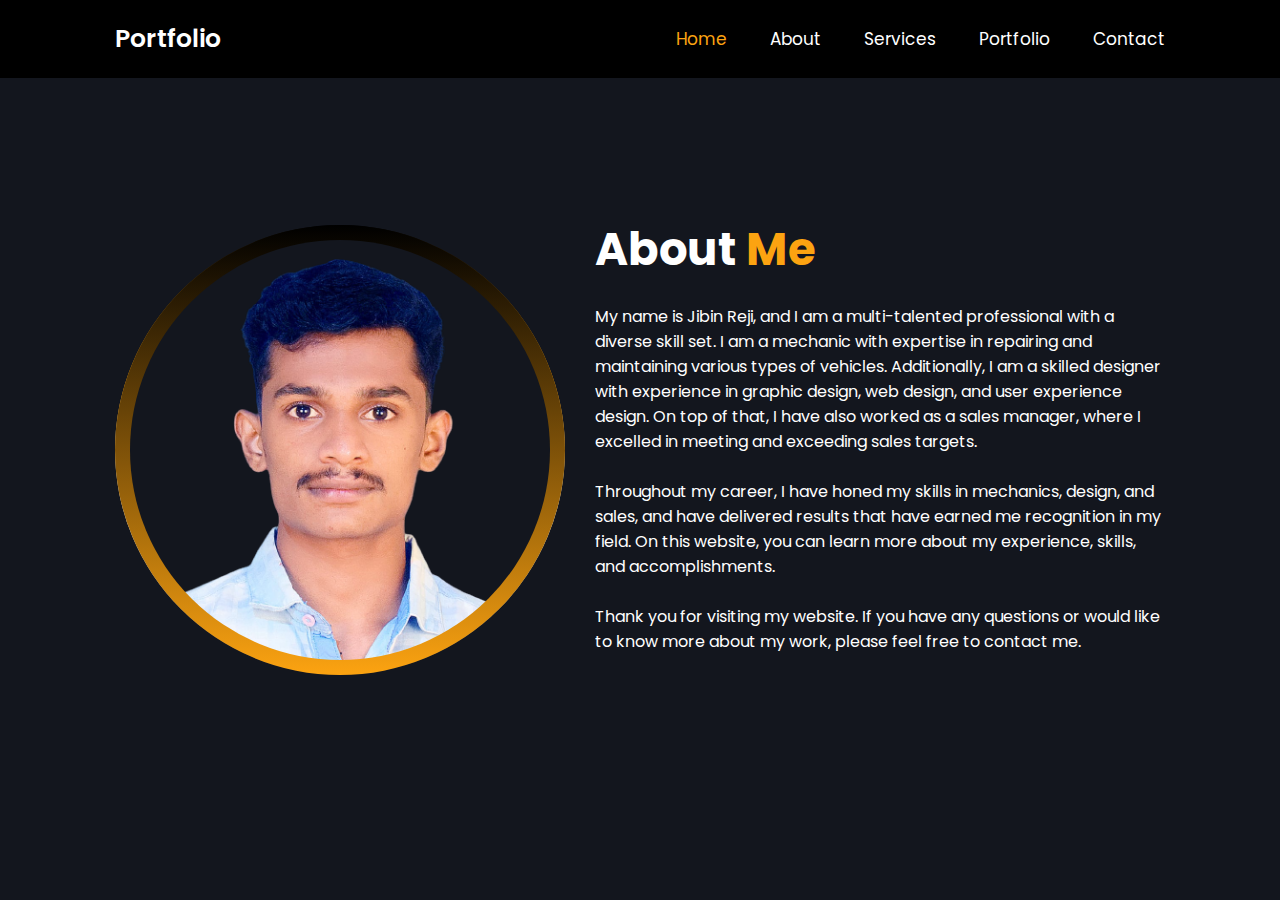
<file: about.html>
<!DOCTYPE html>
<html lang="en">
<head>
    <meta charset="UTF-8">
    <meta http-equiv="X-UA-Compatible" content="IE=edge">
    <meta name="viewport" content="width=device-width, initial-scale=1.0">
    <title>About Me</title>
    <link rel="stylesheet" href="css/aboutStyle.css">
    <link href="https://unpkg.com/boxicons@2.1.4/css/boxicons.min.css" rel="stylesheet" />
</head>
<body>
    
    <header class="header">
        <a href="#" class="logo">Portfolio</a>

        <i class="bx bx-menu" id="menu-icon"></i>

        <nav class="navbar">
            <a href="https://abinkr.github.io/JibinReji.github.io/#home" class="active">Home</a>
            <a href="https://abinkr.github.io/JibinReji.github.io/#about">About</a>
            <a href="https://abinkr.github.io/JibinReji.github.io/#services">Services</a>
            <a href="https://abinkr.github.io/JibinReji.github.io/#portfolio">Portfolio</a>
            <a href="https://abinkr.github.io/JibinReji.github.io/#contact">Contact</a>
        </nav>
    </header>
<!--about section-->
    <section class="about" id="about">
        <div class="about-img"></div>

        <div class="about-content">
            <h2 class="heading">About <span>Me</span></h2>
            <p>
                My name is Jibin Reji, and I am a multi-talented
                professional with a diverse skill set. I am a
                mechanic with expertise in repairing and maintaining
                various types of vehicles. Additionally, I am a
                skilled designer with experience in graphic design,
                web design, and user experience design. On top of
                that, I have also worked as a sales manager, where 
                I excelled in meeting and exceeding sales targets.
                <br>
                <br>
                Throughout my career, I have honed my skills in mechanics,
                design, and sales, and have delivered results that have
                earned me recognition in my field. On this website, you
                can learn more about my experience, skills, and accomplishments.
                <br>
                <br>
                Thank you for visiting my website. 
                If you have any questions or would like
                 to know more about my work, please feel free to contact me.
            </p>
        </div>
    </section>

    <script src="javascript/about.js"></script>
</body>
</html>
</file>
<file: css/aboutStyle.css>
@import url('https://fonts.googleapis.com/css2?family=Poppins:wght@300;400;500;600;700;800;900&display=swap');

*
{
    margin: 0;
    padding: 0;
    box-sizing: border-box;
    text-decoration: none;
    border: none;
    outline: none;
    font-family: 'Poppins', sans-serif;
    scroll-behavior: smooth ;
    -webkit-tap-highlight-color: transparent;
}
::-webkit-scrollbar
{
    display: none;
}
:root
{
    --bg-color: #000000;
    --second-bg-color: #13161e;
    --text-color: #ffffff;
    --main-color: #fca311;
}
html
{
    font-size: 62.5%;
    overflow-x: hidden;
}
body
{
    background: var(--bg-color);
    color: var(--text-color);
}
section
{
    min-height: 100vh;
    padding: 0rem 9% ;
}

/*----header section---------*/
.header
{
    position: fixed;
    top: 0;
    left: 0;
    width: 100%;
    padding: 2rem 9%;
    background: var(--bg-color);
    display: flex;
    justify-content: space-between;
    align-items: center;
    z-index: 100;
}
.header .sticky
{
    border-bottom: .1rem solid rgba(0, 0, 0, 0.1);
}
.logo
{
    font-size: 2.5rem;
    color: var(--text-color);
    font-weight: 600;
    cursor: default;
}
.navbar a 
{
    font-size: 1.7rem;
    color: var(--text-color);
    margin-left: 4rem;
}
.navbar a:hover,
.navbar a.active
{
    color: var(--main-color);
}
#menu-icon
{
    font-size: 3.6rem;
    color: var(--text-color);
    display: none;
}

/*------about section-------------*/
.about
{
    width: 100%;
    height: 100vh;
    display: flex;
    justify-content: center;
    align-items: center;
    gap: 3rem;
    background: var(--second-bg-color);
}
.about-img
{
    background: linear-gradient(var(--bg-color),var(--main-color)
    , var(--text-color),var(--second-bg-color));
    border-radius: 50%;
    display: flex;
    align-items: center;
    justify-content: center;
}
.about-img::before
{
    content: "";
    width: 45rem;
    height: 45rem;
    border-radius: 50%;
    background-size: cover;
    background: linear-gradient(var(--bg-color),var(--main-color));
    animation: rotate 3s infinite ease;
}
.about-img::after
{
    content: "";
    position: absolute;
    width: 42rem;
    height: 42rem;
    border-radius: 50%;
    background-image: url(profiles/JIBIN\ REJI\ .png);
    background-color: var(--second-bg-color);
    background-size: cover;
}

.heading
{
    text-align: center;
    font-size: 4.5rem;
}
.about-content
{
    overflow: scroll;
}
.about-content h2
{
    text-align: left;
    line-height: 1.5;
}
.about-content h3 
{
    font-size: 2.6rem;
}
.about-content p 
{
    font-size: 1.6rem;
    margin: 2rem 0 3rem;
}
span
{
    color: var(--main-color);
}

/*-------key frame--------*/

@media (max-width: 1200px) 
{
    html
    {
        font-size: 55%;
    }
}

@media (max-width: 991px) 
{
    .header
    {
        padding: 2rem 3%;
    }
}

@media (max-width: 768px) 
{
    section
    {
        min-height: 100vh;
        padding: 10rem 1rem 2rem;
    }
    /*----header section----*/
    #menu-icon 
    {
        display: block;
    }
    .navbar 
    {
        position: absolute;
        top: 100%;
        left: 0;
        width: 100%;
        padding: 1rem 3%;
        background: var(--bg-color);
        border-top: .1rem solid rgba(255, 255, 255, 0.293);
        box-shadow: 0 .5rem var(--main-color);
        display: none;
    }
    .navbar.active 
    {
        display: block;
    }
    .navbar a 
    {
        display: block;
        font-size: 2rem;
        margin: 3rem 0;
    }

    /*------about section-----*/
    .about 
    {
        flex-direction: column;
        width: 100%;
        height: 100vh;
        display: flex;
        justify-content: center;
        align-items: center;
        gap: 3rem;
        background: var(--second-bg-color);
    }
    .about-img::before
    {
        content: "";
        width: 33rem;
        height: 33rem;
        border-radius: 50%;
        background-size: cover;
        background: linear-gradient(var(--bg-color),var(--main-color));
        animation: rotate 3s infinite ease;
    }
    .about-img::after
    {
        content: "";
        position: absolute;
        width: 30rem;
        height: 30rem;
        border-radius: 50%;
        background-image: url(profiles/JIBIN\ REJI\ .png);
        background-color: var(--second-bg-color);
        background-size: cover;
    }
}


/*-------key frame-------*/
@keyframes rotate 
{
    0%
    {
        transform: rotatey(0deg);
    }
    50%
    {
        transform: rotate(360deg);
    }
}
</file>
